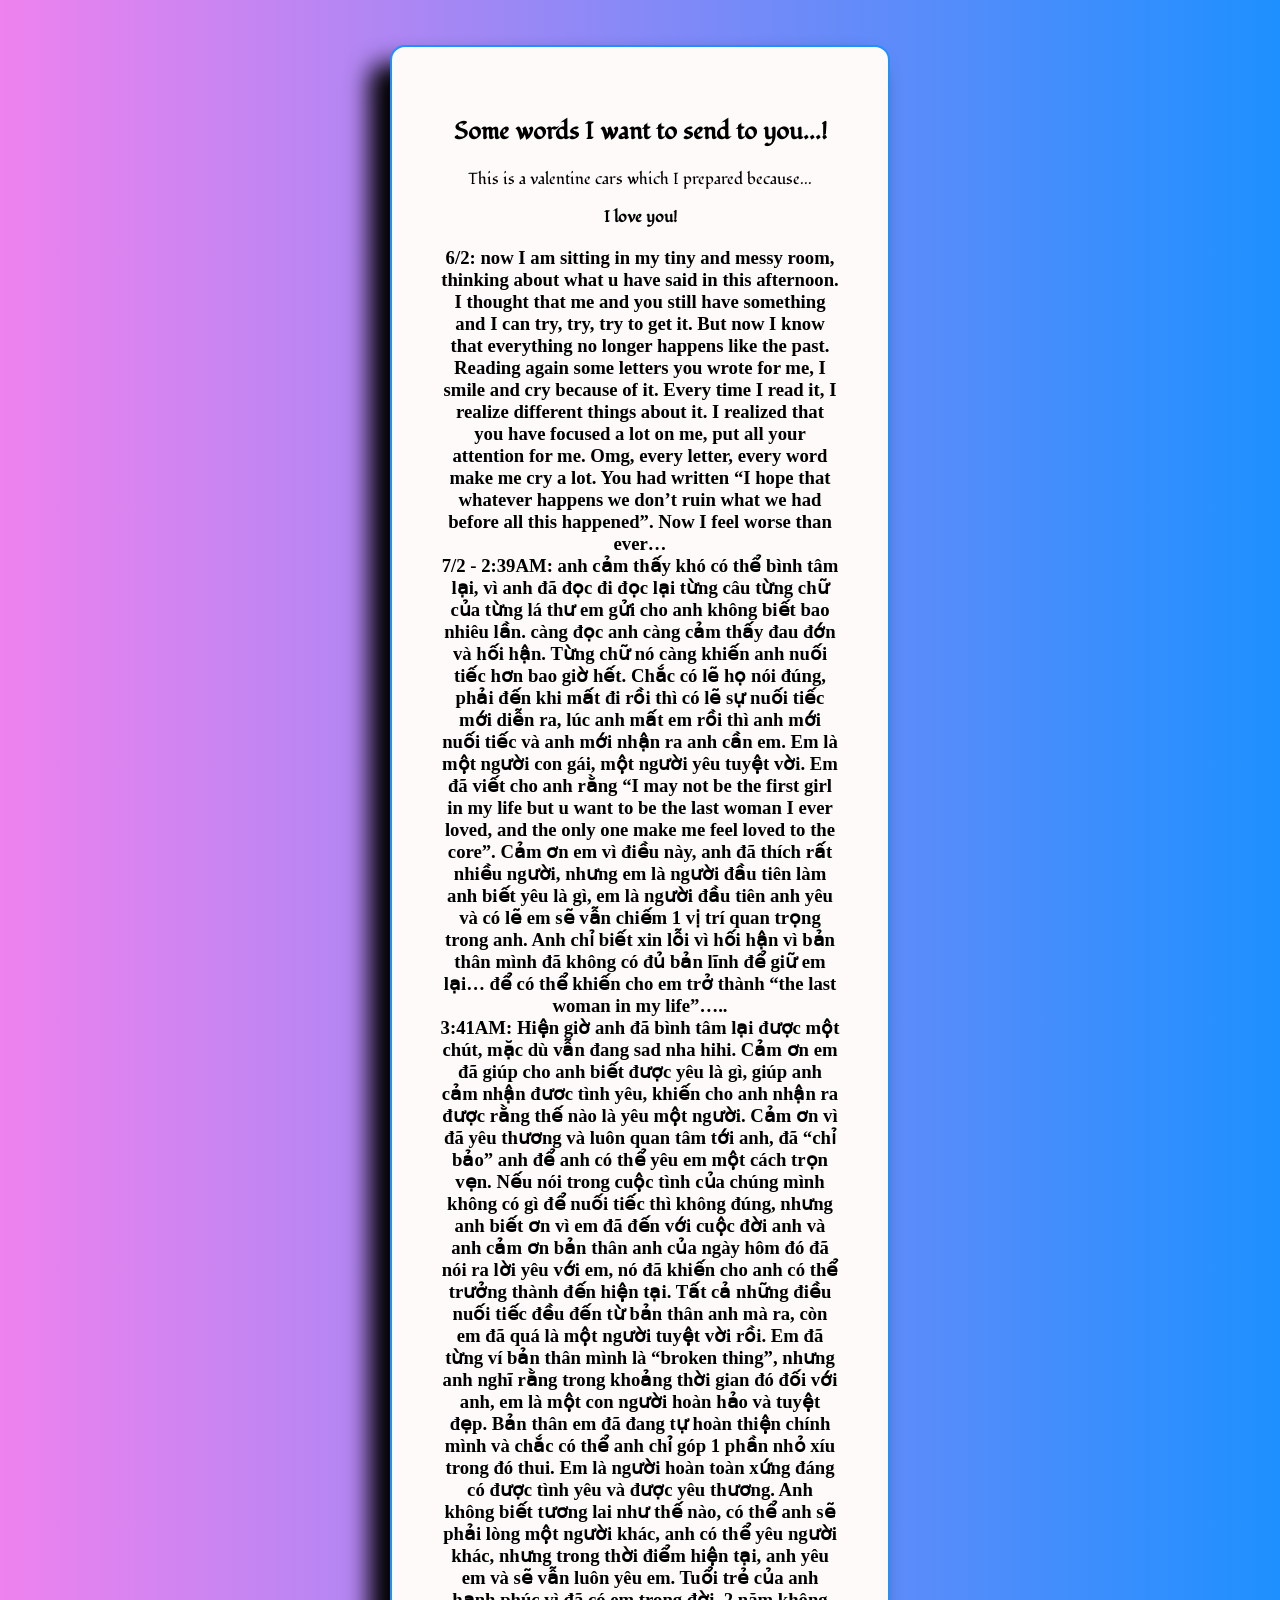
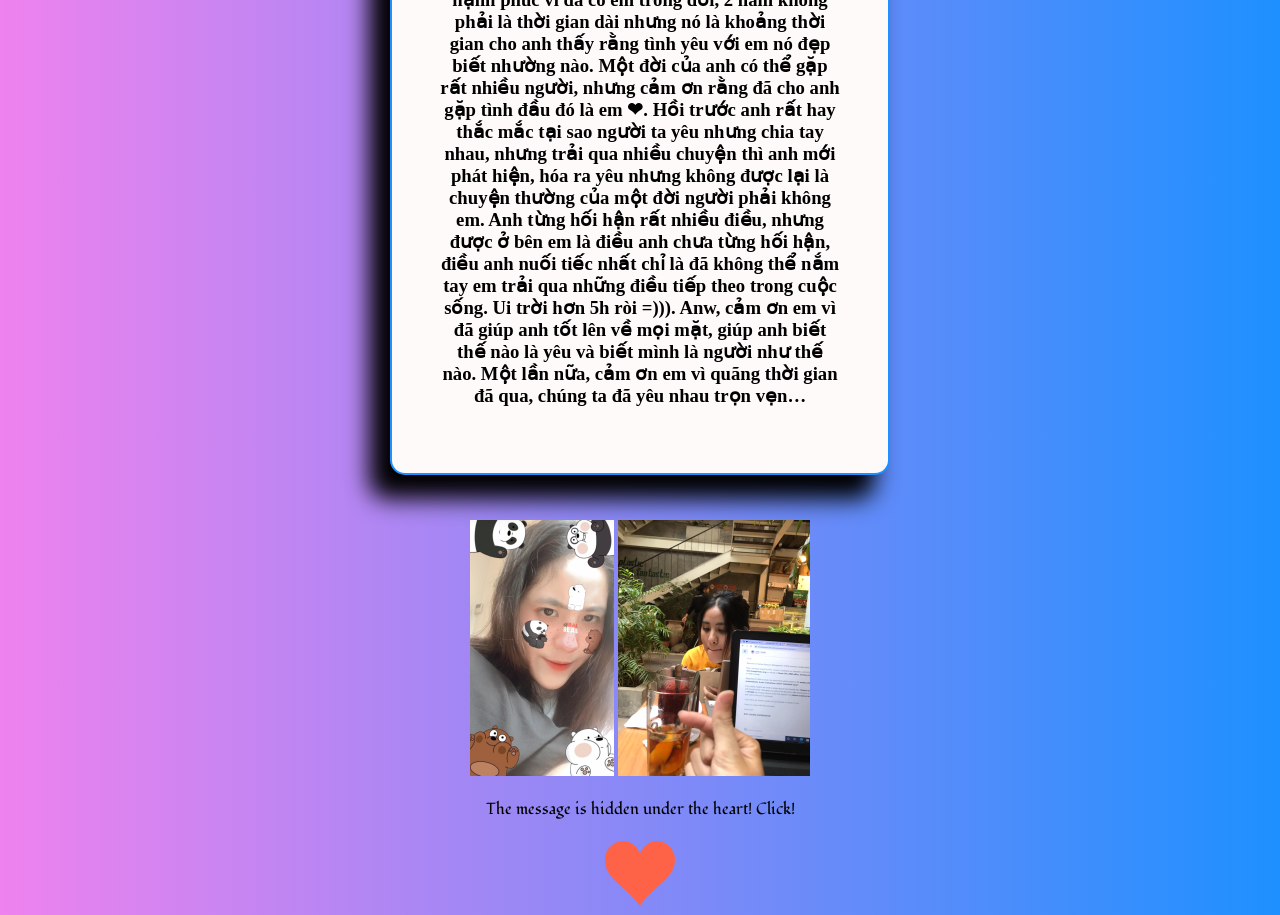
<file: index.html>
<!DOCTYPE html>
<html lang="en">
<head>
     <link rel="stylesheet" href="./code.css">
     <title>valentine!</title>
   
</head>
<body>
<!-- FIRST GIPH <iframe src="https://giphy.com/embed/unfcnRSY2ko6I" width="320" height="480" frameBorder="0" class="giphy-embed" allowFullScreen></iframe><p><a href="https://giphy.com/gifs/van-aurora-borealis-unfcnRSY2ko6I"></a></p>  -->
<!-- FIRST TEXT OF THE VALENTINE -->
<div class="letter">
  <div class="intro">
    <h2 class="main-title">Some words I want to send to you...!</h2>
    <p>This is a valentine cars which I prepared because...</p>
    <p><strong>I love you!</strong></p>
    <h3 class="p">6/2: now I am sitting in my tiny and messy room, thinking about what u have said in this afternoon. I thought that me and you still have something and I can try, try, try to get it. But now I know that everything no longer happens like the past. Reading again some letters you wrote for me, I smile and cry because of it. Every time I read it, I realize different things about it. I realized that you have focused a lot on me, put all your attention for me. Omg, every letter, every word make me cry a lot. You had written “I hope that whatever happens we don’t ruin what we had before all this happened”. Now I feel worse than ever…</br>7/2 - 2:39AM: anh cảm thấy khó có thể bình tâm lại, vì anh đã đọc đi đọc lại từng câu từng chữ của từng lá thư em gửi cho anh không biết bao nhiêu lần. càng đọc anh càng cảm thấy đau đớn và hối hận. Từng chữ nó càng khiến anh nuối tiếc hơn bao giờ hết. Chắc có lẽ họ nói đúng, phải đến khi mất đi rồi thì có lẽ sự nuối tiếc mới diễn ra, lúc anh mất em rồi thì anh mới nuối tiếc và anh mới nhận ra anh cần em. Em là một người con gái, một người yêu tuyệt vời. Em đã viết cho anh rằng “I may not be the first girl in my life but u want to be the last woman I ever loved, and the only one make me feel loved to the core”. Cảm ơn em vì điều này, anh đã thích rất nhiều người, nhưng em là người đầu tiên làm anh biết yêu là gì, em là người đầu tiên anh yêu và có lẽ em sẽ vẫn chiếm 1 vị trí quan trọng trong anh. Anh chỉ biết xin lỗi vì hối hận vì bản thân mình đã không có đủ bản lĩnh để giữ em lại… để có thể khiến cho em trở thành “the last woman in my life”…..
    </br>3:41AM: Hiện giờ anh đã bình tâm lại được một chút, mặc dù vẫn đang sad nha hihi. Cảm ơn em đã giúp cho anh biết được yêu là gì, giúp anh cảm nhận đươc tình yêu, khiến cho anh nhận ra được rằng thế nào là yêu một người. Cảm ơn vì đã yêu thương và luôn quan tâm tới anh, đã “chỉ bảo” anh để anh có thể yêu em một cách trọn vẹn. Nếu nói trong cuộc tình của chúng mình không có gì để nuối tiếc thì không đúng, nhưng anh biết ơn vì em đã đến với cuộc đời anh và anh cảm ơn bản thân anh của ngày hôm đó đã nói ra lời yêu với em, nó đã khiến cho anh có thể trưởng thành đến hiện tại. Tất cả những điều nuối tiếc đều đến từ bản thân anh mà ra, còn em đã quá là một người tuyệt vời rồi. Em đã từng ví bản thân mình là “broken thing”, nhưng anh nghĩ rằng trong khoảng thời gian đó đối với anh, em là một con người hoàn hảo và tuyệt đẹp. Bản thân em đã đang tự hoàn thiện chính mình và chắc có thể anh chỉ góp 1 phần nhỏ xíu trong đó thui. Em là người hoàn toàn xứng đáng có được tình yêu và được yêu thương. Anh không biết tương lai như thế nào, có thể anh sẽ phải lòng một người khác, anh có thể yêu người khác, nhưng trong thời điểm hiện tại, anh yêu em và sẽ vẫn luôn yêu em. Tuổi trẻ của anh hạnh phúc vì đã có em trong đời, 2 năm không phải là thời gian dài nhưng nó là khoảng thời gian cho anh thấy rằng tình yêu với em nó đẹp biết nhường nào. Một đời của anh có thể gặp rất nhiều người, nhưng cảm ơn rằng đã cho anh gặp tình đầu đó là em ❤. Hồi trước anh rất hay thắc mắc tại sao người ta yêu nhưng chia tay nhau, nhưng trải qua nhiều chuyện thì anh mới phát hiện, hóa ra yêu nhưng không được lại là chuyện thường của một đời người phải không em. Anh từng hối hận rất nhiều điều, nhưng được ở bên em là điều anh chưa từng hối hận, điều anh nuối tiếc nhất chỉ là đã không thể nắm tay em trải qua những điều tiếp theo trong cuộc sống. Ui trời hơn 5h ròi =))). Anw, cảm ơn em vì đã giúp anh tốt lên về mọi mặt, giúp anh biết thế nào là yêu và biết mình là người như thế nào. Một lần nữa, cảm ơn em vì quãng thời gian đã qua, chúng ta đã yêu nhau trọn vẹn…</h3>
    
    
  </div></div>

<!-- SECOND GIPH -->
<img src="/330410512_716663753508041_265834868573438820_n.jpg" width="144" height="256" frameBorder="0" class="giphy-embed" allowFullScreen></img>
<img src="/330842755_448877070709967_4122230384371807135_n.jpg" width="192" height="256" frameBorder="0" class="giphy-embed" allowFullScreen></img>


<!-- BEATING HEART -->

<p>The message is hidden under the heart! Click!</p>
    
<a class="open-modal" href="#open-modal"><svg class="heart btn" viewBox="0 0 32 29.6">
<path d="M23.6,0c-3.4,0-6.3,2.7-7.6,5.6C14.7,2.7,11.8,0,8.4,0C3.8,0,0,3.8,0,8.4c0,9.4,9.5,11.9,16,21.2
  c6.1-9.3,16-12.1,16-21.2C32,3.8,28.2,0,23.6,0z"/>
 </svg></a> </div>

<!-- SECOND TEXT OF THE VALENTINE -->

<div id="open-modal" class="modal-window">
<div>
  <a href="#" class="modal-close">Close</a>
  
  <div>
    <h2 class="main-title">Một vài lời xàm xí nữa</h2>
    <p class="p">9/2: Thui đến bây giờ thì xưng cậu tớ nè =))). Ui trời sau 1 quãng thời gian suy nghĩ, dằn vặt, đau khổ thì thực sự là nó vẫn như thế nhưng mà tớ đã nghĩ thoáng ra hơn được òi, phải tập làm quen với tất cả mọi thứ thui. Tớ vẫn muốn “stick around” cậu nhưng mà sẽ phải tém tém lại =))) không thể làm như vậy được nữa ròi. Thật sự là muốn gặp cậu lắm lun á nhưng mà cứ sợ làm phiền với cả ảnh hưởng tới cuộc sống của cậu nên lại thoi. Hôm nay chỉ viết có đến đây thui =)) sẽ cập nhật những ngày sắp tới.</br>10/2: Bây giờ đang là gần 2 giờ sáng, ngồi 1 mình tại nhà cu Hải và tớ nghĩ lại những điều cậu đã nhắn với tới hôm nay. Ui thực sự thì nó đúng kiểu là broke my heart hức. Nhưng mà đúng là nghĩ lại thì cái việc làm của tớ nó không ổn khi mà đã làm ảnh hưởng đến cuộc sống của cậu nhiều quá, mình cần khoảng cách vì đang là bạn bè. Tớ rất tôn trọng cậu nhưng mà sorry vì những hành động của tớ đã khiến cho cậu cảm thấy không như thế. Rất cảm thấy hối lỗi luôn =((. Còn như chuyện vừa xảy ra thì thui đúng là không còn gì để nói, quá là sai lầm, chắc là tớ bị ăn bơ luôn mất. Có gì chắc tớ sẽ nhắn tin hoặc gặp mặt cậu vào thứ 7 chứ hôm nay chắc không nhắn tin giải thích gì được òi huhu. Nhưng mà thật sự lúc đấy tớ biết và tớ định bảo cậu rằng là hãy thoải mái làm những gì mình thích vì đó là cuộc sống của cậu =))) nhưng mà lỡ cãi nhau ác quá nên là tớ cũng rén rồi quên luôn mọi thứ =))). Nhưng mà một lần nữa sorry nghen.</br> 
    11/2: Ai za lại là tớ đây, bây giờ là hơn 1 giờ 1 tẹo và đúng ra là nó đã sang ngày 12/2 òi =))). Hôm nay tớ rủ cậu đi lượn với tâm thế là dễ 80% là bị từ chối òi, nhưng mà thế nào hay quá lại rủ được. Hôm nay đi lượn mặc dù không như những lúc trước nhưng nó lại có một cái cảm nhận đặc biệt riêng hay lắm hihi. Tớ và cậu cũng đã nói được nhiều chuyện khác và tớ cũng đã biết được nhiều thứ hơn =)))). Cậu lại còn cho tớ cơ hội là bảo tớ tập gym đi nữa ms sợ ! ý zì zợ. Nhưng mà hôm nay vui lắm nhớ =))) </br>13/2: Vậy là mai cậu sẽ nhận được bức thư này và nhận được món quà của tớ =))). Tớ vẫn nhớ là bản thân cậu thích hoa nên là mai tớ sẽ tặng cậu hoa =)). Không phải người yêu nên là tặng dâu tây để cho ăn chứ khum hoa hồng hay zì đâu nhớ =)) suy nghĩ phết đấy hehe. Ui chỉ sợ cậu từ chối thì dở hơi lun =(( mong là cậu sẽ nhận món quà này của tớ. Mặc dù tớ không hứa được là về sau có tặng tiếp không vì chắc tặng quà thành sở thích òi, nhưng mà nếu cậu vẫn thích nhận được quà thì tớ sẽ vẫn tặng nhó hihi. Lại một lần nữa, cảm ơn cậu rất nhiều và nếu mà cậu nhận quà thì cậu sẽ đọc được lá thư này (again mong là sẽ nhận huhu). Hai bức ảnh t chọn để trang trí cái web này là 1 cái vào ngày 1/10/2020 và cái sau vào ngày 7/10/2020. Hai cái ảnh đều có 1 sự kiện riêng của nó, cái đầu thì dễ thoi chứ cái sau không biết cậu có nhớ không =))) nhớ cái sau thì đúng là nhớ dai chít lun =)))))). Lại 1 lần nữa, cảm ơn cậu vì tất cả mọi thứ, vì quãng thời gian tuyệt vời mà tớ đã được trải qua. À mà có một lời ngỏ xíu xíu =))), vì tớ chưa uống rượu với cậu bao giờ, và hôm đó tớ cũng không muốn ở nhà, nên là vào hôm thứ 6 (17/2) thì tối tớ sẽ ở ngoài 1 nơi nào đấy và có rượu =)))) rượu này thơm ngon nha nên là tớ sẽ rất vui nếu cậu có thể uống với tớ. Yeah đây chỉ là một lời ngỏ thoi nên là nếu thoải mái thì hãy đi nha (its your choice =))) ). Thoi phải đi ngủ vì mai còn phải đi lấy quà cho cậu nữa nha =))) mai mà không kịp bọn shop chửi chết. Hồi hộp quá cứ như là tặng quà cho crush vậy =))))))))))</small></p></div>
  
  
</div>  
</body>
</file>
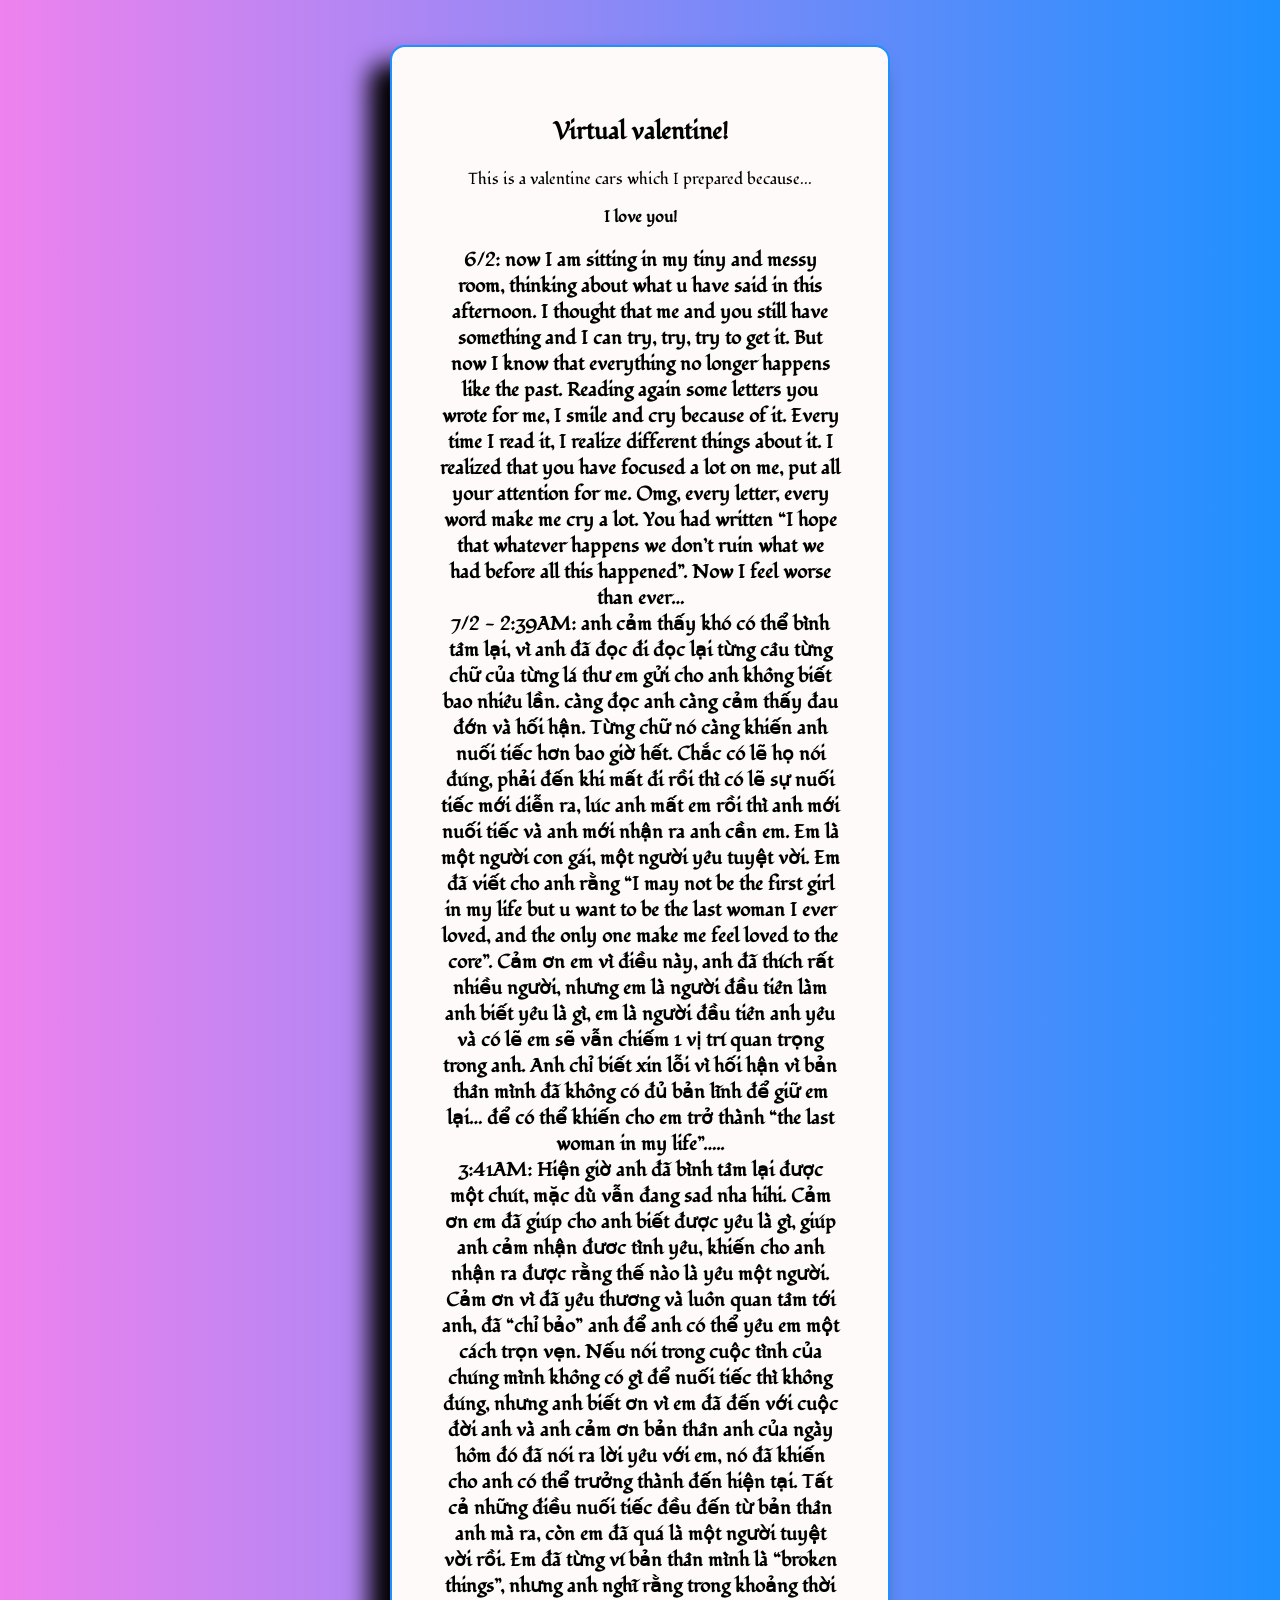
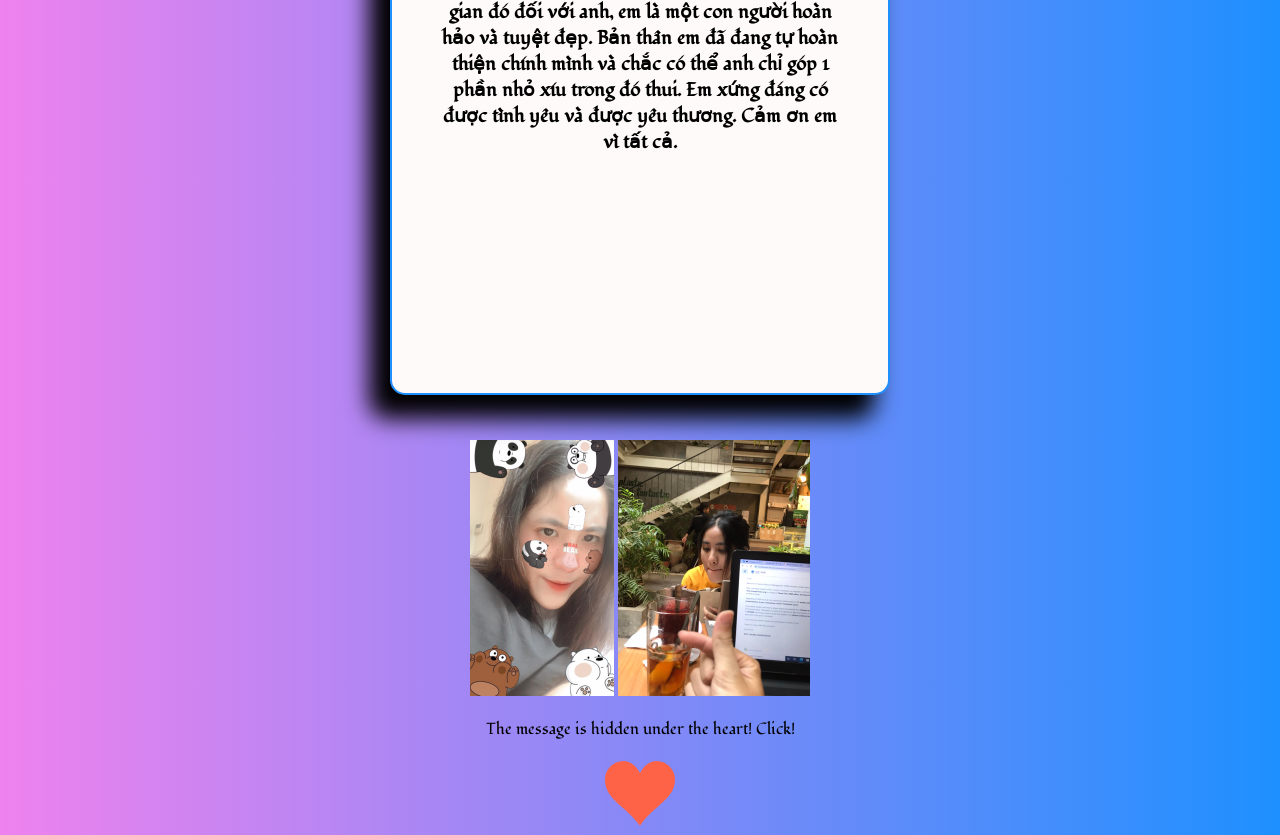
<file: code.html>
<!DOCTYPE html>
<html lang="en">
<head>
     <link rel="stylesheet" href="./code.css">
     <title>valentine!</title>
   
</head>
<body>
<!-- FIRST GIPH <iframe src="https://giphy.com/embed/unfcnRSY2ko6I" width="320" height="480" frameBorder="0" class="giphy-embed" allowFullScreen></iframe><p><a href="https://giphy.com/gifs/van-aurora-borealis-unfcnRSY2ko6I"></a></p>  -->
<!-- FIRST TEXT OF THE VALENTINE -->
<div class="letter">
  <div class="intro">
    <h2 class="main-title">Virtual valentine!</h2>
    <p>This is a valentine cars which I prepared because...</p>
    <p><strong>I love you!</strong></p>
    <h3 style="justify-content: center;">6/2: now I am sitting in my tiny and messy room, thinking about what u have said in this afternoon. I thought that me and you still have something and I can try, try, try to get it. But now I know that everything no longer happens like the past. Reading again some letters you wrote for me, I smile and cry because of it. Every time I read it, I realize different things about it. I realized that you have focused a lot on me, put all your attention for me. Omg, every letter, every word make me cry a lot. You had written “I hope that whatever happens we don’t ruin what we had before all this happened”. Now I feel worse than ever…</br>7/2 - 2:39AM: anh cảm thấy khó có thể bình tâm lại, vì anh đã đọc đi đọc lại từng câu từng chữ của từng lá thư em gửi cho anh không biết bao nhiêu lần. càng đọc anh càng cảm thấy đau đớn và hối hận. Từng chữ nó càng khiến anh nuối tiếc hơn bao giờ hết. Chắc có lẽ họ nói đúng, phải đến khi mất đi rồi thì có lẽ sự nuối tiếc mới diễn ra, lúc anh mất em rồi thì anh mới nuối tiếc và anh mới nhận ra anh cần em. Em là một người con gái, một người yêu tuyệt vời. Em đã viết cho anh rằng “I may not be the first girl in my life but u want to be the last woman I ever loved, and the only one make me feel loved to the core”. Cảm ơn em vì điều này, anh đã thích rất nhiều người, nhưng em là người đầu tiên làm anh biết yêu là gì, em là người đầu tiên anh yêu và có lẽ em sẽ vẫn chiếm 1 vị trí quan trọng trong anh. Anh chỉ biết xin lỗi vì hối hận vì bản thân mình đã không có đủ bản lĩnh để giữ em lại… để có thể khiến cho em trở thành “the last woman in my life”…..
    </br>3:41AM: Hiện giờ anh đã bình tâm lại được một chút, mặc dù vẫn đang sad nha hihi. Cảm ơn em đã giúp cho anh biết được yêu là gì, giúp anh cảm nhận đươc tình yêu, khiến cho anh nhận ra được rằng thế nào là yêu một người. Cảm ơn vì đã yêu thương và luôn quan tâm tới anh, đã “chỉ bảo” anh để anh có thể yêu em một cách trọn vẹn. Nếu nói trong cuộc tình của chúng mình không có gì để nuối tiếc thì không đúng, nhưng anh biết ơn vì em đã đến với cuộc đời anh và anh cảm ơn bản thân anh của ngày hôm đó đã nói ra lời yêu với em, nó đã khiến cho anh có thể trưởng thành đến hiện tại. Tất cả những điều nuối tiếc đều đến từ bản thân anh mà ra, còn em đã quá là một người tuyệt vời rồi. Em đã từng ví bản thân mình là “broken things”, nhưng anh nghĩ rằng trong khoảng thời gian đó đối với anh, em là một con người hoàn hảo và tuyệt đẹp. Bản thân em đã đang tự hoàn thiện chính mình và chắc có thể anh chỉ góp 1 phần nhỏ xíu trong đó thui. Em xứng đáng có được tình yêu và được yêu thương. Cảm ơn em vì tất cả.</h3>
    
    <iframe src="https://giphy.com/embed/3odxXG6oUNRVhsdcLK" width="150" height="150" frameBorder="0" class="giphy-embed" allowFullScreen></iframe><p><a href="https://giphy.com/gifs/love-romance-romantic-3odxXG6oUNRVhsdcLK"></a></p>
  </div></div>

<!-- SECOND GIPH -->
<img src="/330410512_716663753508041_265834868573438820_n.jpg" width="144" height="256" frameBorder="0" class="giphy-embed" allowFullScreen></img>
<img src="/330842755_448877070709967_4122230384371807135_n.jpg" width="192" height="256" frameBorder="0" class="giphy-embed" allowFullScreen></img>


<!-- BEATING HEART -->

<p>The message is hidden under the heart! Click!</p>
    
<a class="open-modal" href="#open-modal"><svg class="heart btn" viewBox="0 0 32 29.6">
<path d="M23.6,0c-3.4,0-6.3,2.7-7.6,5.6C14.7,2.7,11.8,0,8.4,0C3.8,0,0,3.8,0,8.4c0,9.4,9.5,11.9,16,21.2
  c6.1-9.3,16-12.1,16-21.2C32,3.8,28.2,0,23.6,0z"/>
 </svg></a> </div>

<!-- SECOND TEXT OF THE VALENTINE -->

<div id="open-modal" class="modal-window">
<div>
  <a href="#" class="modal-close">Close</a>
  <h1>Comedor de pistacho adictivo</h1>
  <div><p>Con motivo del día de San Valentín, ¡desearía que estuvieras más enamorado de mí y dejaras que Real Madrit siempre gane!</p></div>
  
  <iframe src="https://giphy.com/embed/3o6gaRoRoR01FU29KE" width="480" height="100" frameBorder="0" class="giphy-embed" allowFullScreen></iframe><p><a href="https://giphy.com/gifs/muttscomics-dog-mutts-woofie-3o6gaRoRoR01FU29KE"></a></p>
  </div>
</div>  
</body>
</file>
<file: code.css>
/* FONT */


@import url('https://fonts.googleapis.com/css?family=Fondamento&display=swap');

/* BACKGROUND */

body {
  text-align: center;
  font-family: 'Fondamento', cursive; 
      background-image: linear-gradient(to right,#EE82EE 0,#1E90FF 100%);
   
}

h2, h1 {
  font-family: 'Fondamento', serif;
  
}

/* BEATING HEART */

.heart {
  fill: tomato;
  position: relative;
  top: 5px;
  width: 70px;
  animation: pulse 1s ease infinite; 
}
@keyframes pulse{
    0% {transform: scale(1);}
    50% {transform: scale(1.5);}
    100% {transform: scale(1);}
  }

/* FIRST BOX OF VALENTINE */

.letter {
  background-color: #FFFAFA;
  width: 400px;
  padding: 48px;
  position: relative;  
  max-width: 90vw;
  margin: 5vh auto;
  border-radius: 15px;
  border: 2px solid #1E90FF;
-webkit-box-shadow: -18px 21px 23px 3px rgba(0,0,0,1);
-moz-box-shadow: -18px 21px 23px 3px rgba(0,0,0,1);
box-shadow: -18px 21px 23px 3px rgba(0,0,0,1);
}

/* SECOND BOX OF VALENTINE */

.modal-window {
  position: fixed;
  background-color: rgba(255, 255, 255, 0.25);
  top: 0;
  right: 0;
  bottom: 0;
  left: 0;
  z-index: 999;
  opacity: 0;
  pointer-events: none;
  transition: all 1.8s;
}

.modal-window > div {
  border-radius: 25px;
  border: 2px solid;
  width: 1000px;
  position: absolute;
  top: 50%;
  left: 50%;
  transform: translate(-50%, -50%);
  padding: 2em;
  background: #ffffff;
  color: #DC143C;

  }


.modal-window {
  position: fixed;
  background-color: rgba(255, 255, 255, 0.25);
  top: 0;
  right: 0;
  bottom: 0;
  left: 0;
  z-index: 999;
  opacity: 0;
  pointer-events: none;
  transition: all 1.8s;
}

.modal-window > div {
  border-radius: 25px;
  border: 2px solid;
  width: 900px;
  position: absolute;
  top: 50%;
  left: 50%;
  transform: translate(-50%, -50%);
  padding: 2em;
  background: #ffffff;
  color: #191970;
  
  
}

.modal-close {
  color: #aaa;
  line-height: 50px;
  font-size: 80%;
  position: absolute;
  right: 0;
  text-align: center;
  top: 0;
  width: 70px;
  text-decoration: none;
}

.modal-window:target {
  opacity: 1;
  pointer-events: auto;
}
.p {
  font-family: "Times New Roman", Times, serif;
  font-style: normal;
}

/* THE MOVE OF THE FIST VALENTINE */

    .letter {
  -webkit-animation-name: zoomInDown;
  animation-name: zoomInDown;
  -webkit-animation-duration: 1s;
  animation-duration: 1s;
  -webkit-animation-fill-mode: both;
  animation-fill-mode: both;
  }
  @-webkit-keyframes zoomInDown {
  0% {
  opacity: 0;
  -webkit-transform: scale3d(.1, .1, .1) translate3d(0, -1000px, 0);
  transform: scale3d(.1, .1, .1) translate3d(0, -1000px, 0);
  -webkit-animation-timing-function: cubic-bezier(0.550, 0.055, 0.675, 0.190);
</file>
